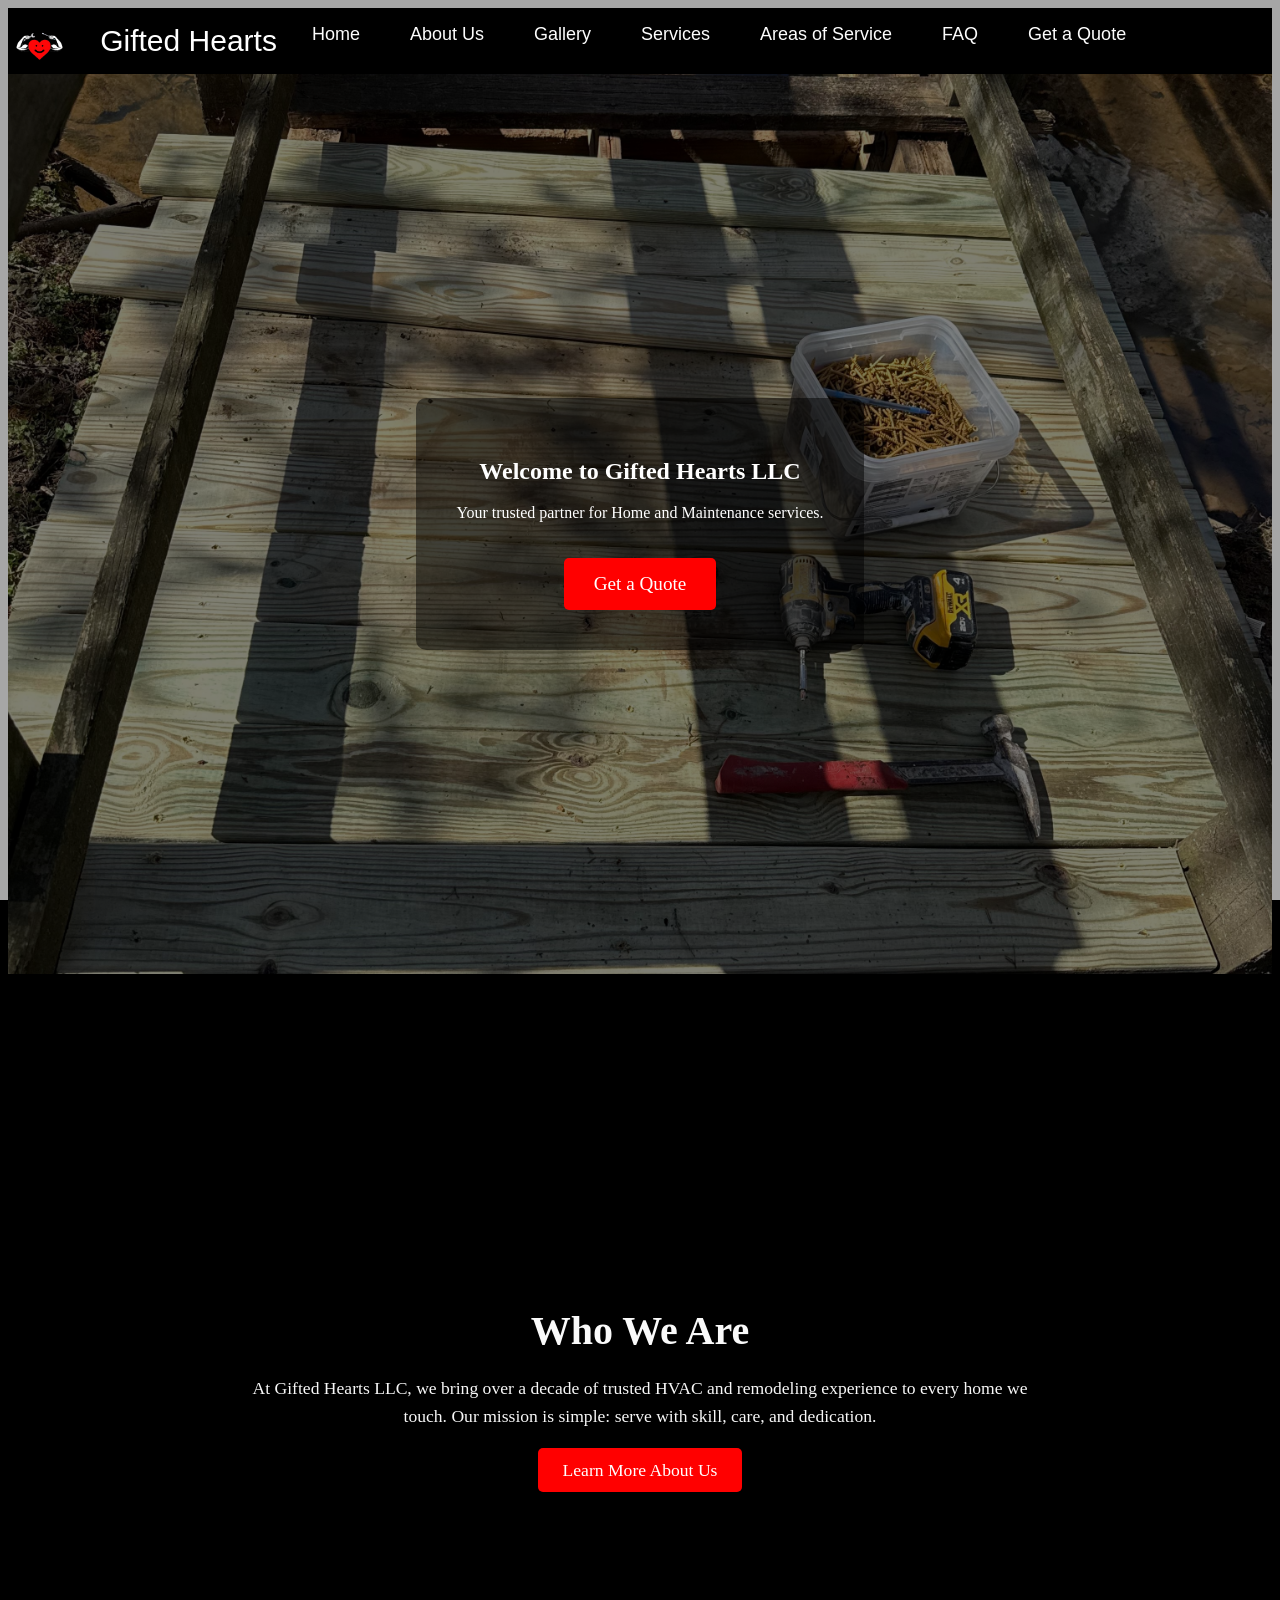
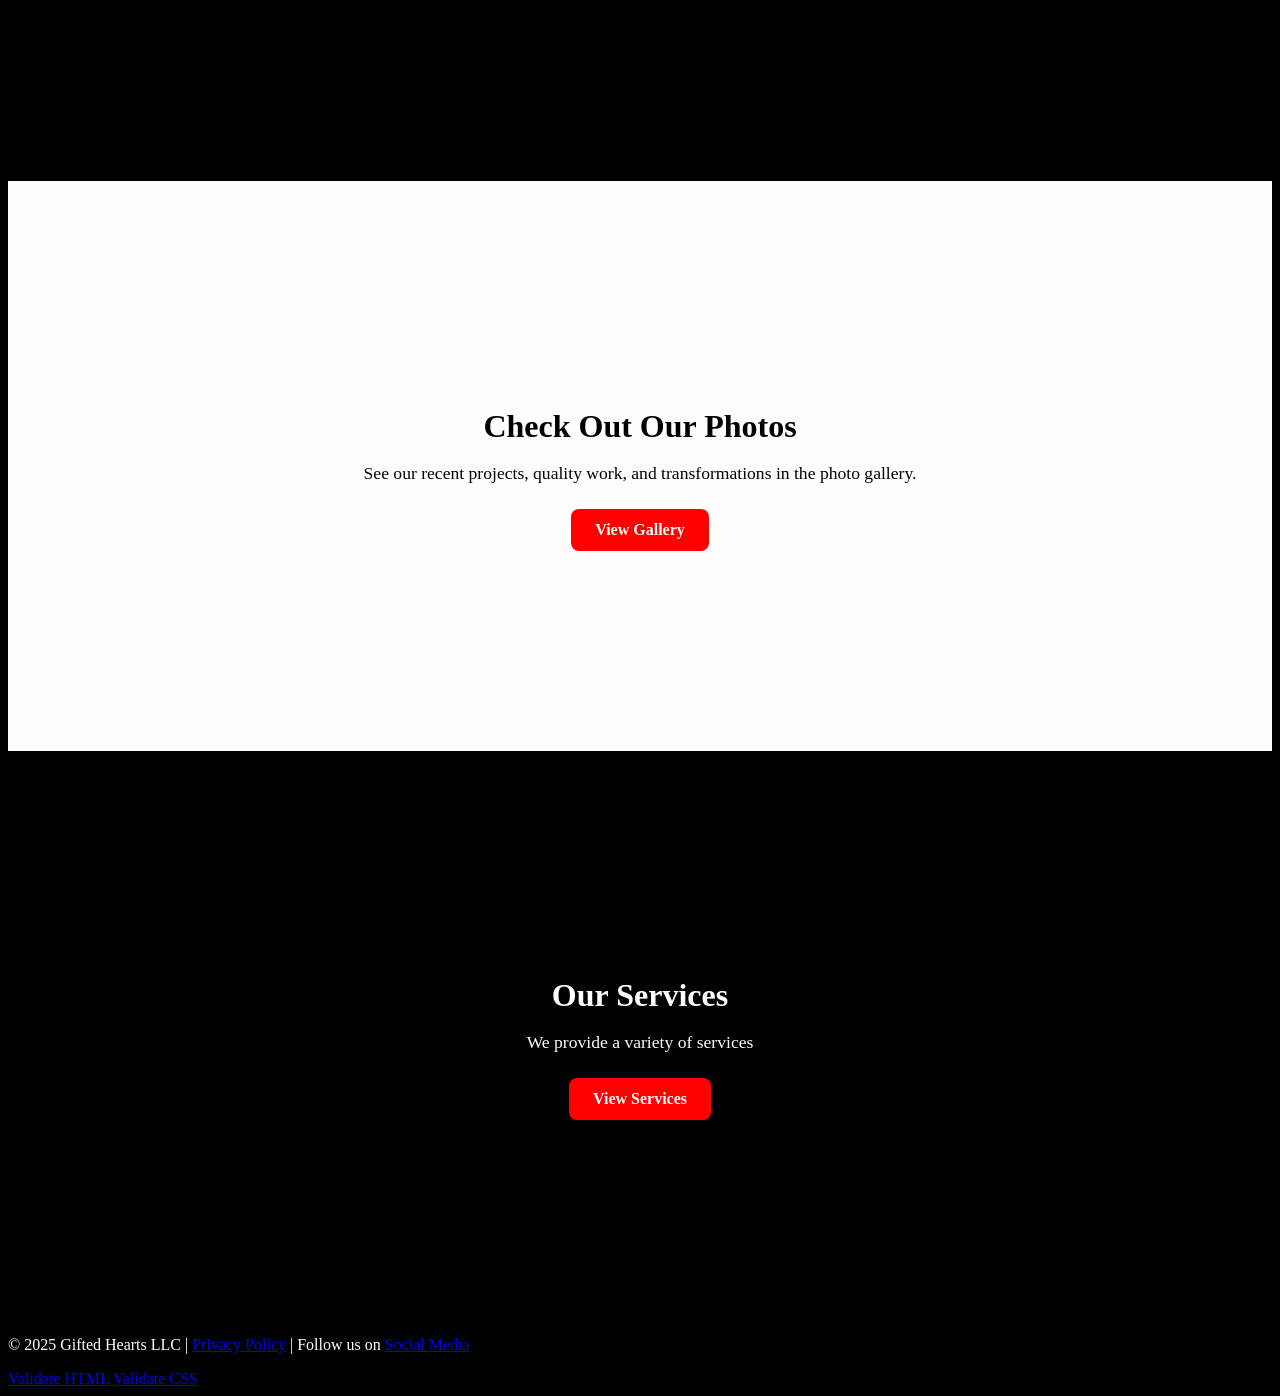
<file: index.html>
<!DOCTYPE html>
<html lang="en">
<head>
    <meta charset="UTF-8">
    <meta name="viewport" content="width=device-width, initial-scale=1.0">
    <title>Gifted Hearts LLC</title>
    <link rel="stylesheet" href="index.css">
    <link rel="stylesheet" href="navbar.css">
    <link href="https://cdn.jsdelivr.net/npm/aos@2.3.4/dist/aos.css" rel="stylesheet">
    <script src="https://cdn.jsdelivr.net/npm/aos@2.3.4/dist/aos.js"></script>
</head>
<body>
    <header>
        <div id="navbar"></div>
        <script>
          fetch('navbar.html')
            .then(res => res.text())
            .then(data => {
              document.getElementById('navbar').innerHTML = data;
            });
        </script>

    </header>
<main>
    <section id="hero">
        <div class="hero-overlay">
            <h2>Welcome to Gifted Hearts LLC</h2>
            <p>Your trusted partner for Home and Maintenance services.</p>
            <a href="quote.html" class="quote-button">Get a Quote</a>
        </div>
    </section>
</main>
    <section id="about-preview">
        <div class="about-content">
            <h2>Who We Are</h2>
            <p>At Gifted Hearts LLC, we bring over a decade of trusted HVAC and remodeling experience to every home we touch. Our mission is simple: serve with skill, care, and dedication.</p>
            <a href="about.html" class="about-button">Learn More About Us</a>
    </div>
  </section>
  <section id="dark-preview">
    <h2>Check Out Our Photos</h2>
    <p>See our recent projects, quality work, and transformations in the photo gallery.</p>
    <a href="gallery.html" class="btn">View Gallery</a>
  </section>
  
  <section id="light-preview">
    <h2>Our Services </h2>
    <p>We provide a variety of services</p>
    <a href="services.html" class="btn">View Services</a>
  </section>
  
    <footer>
        <p>&copy; 2025 Gifted Hearts LLC | <a href="#">Privacy Policy</a> | Follow us on <a href="https://www.instagram.com/gifted_heartsllc?utm_source=ig_web_button_share_sheet&igsh=ZDNlZDc0MzIxNw==">Social Media</a></p>
        <a href="https://validator.w3.org/check?uri=referer">Validate HTML</a>
        <a href="https://jigsaw.w3.org/css-validator/check/referer">Validate CSS</a>
    </footer>

</body>
</html>
</file>
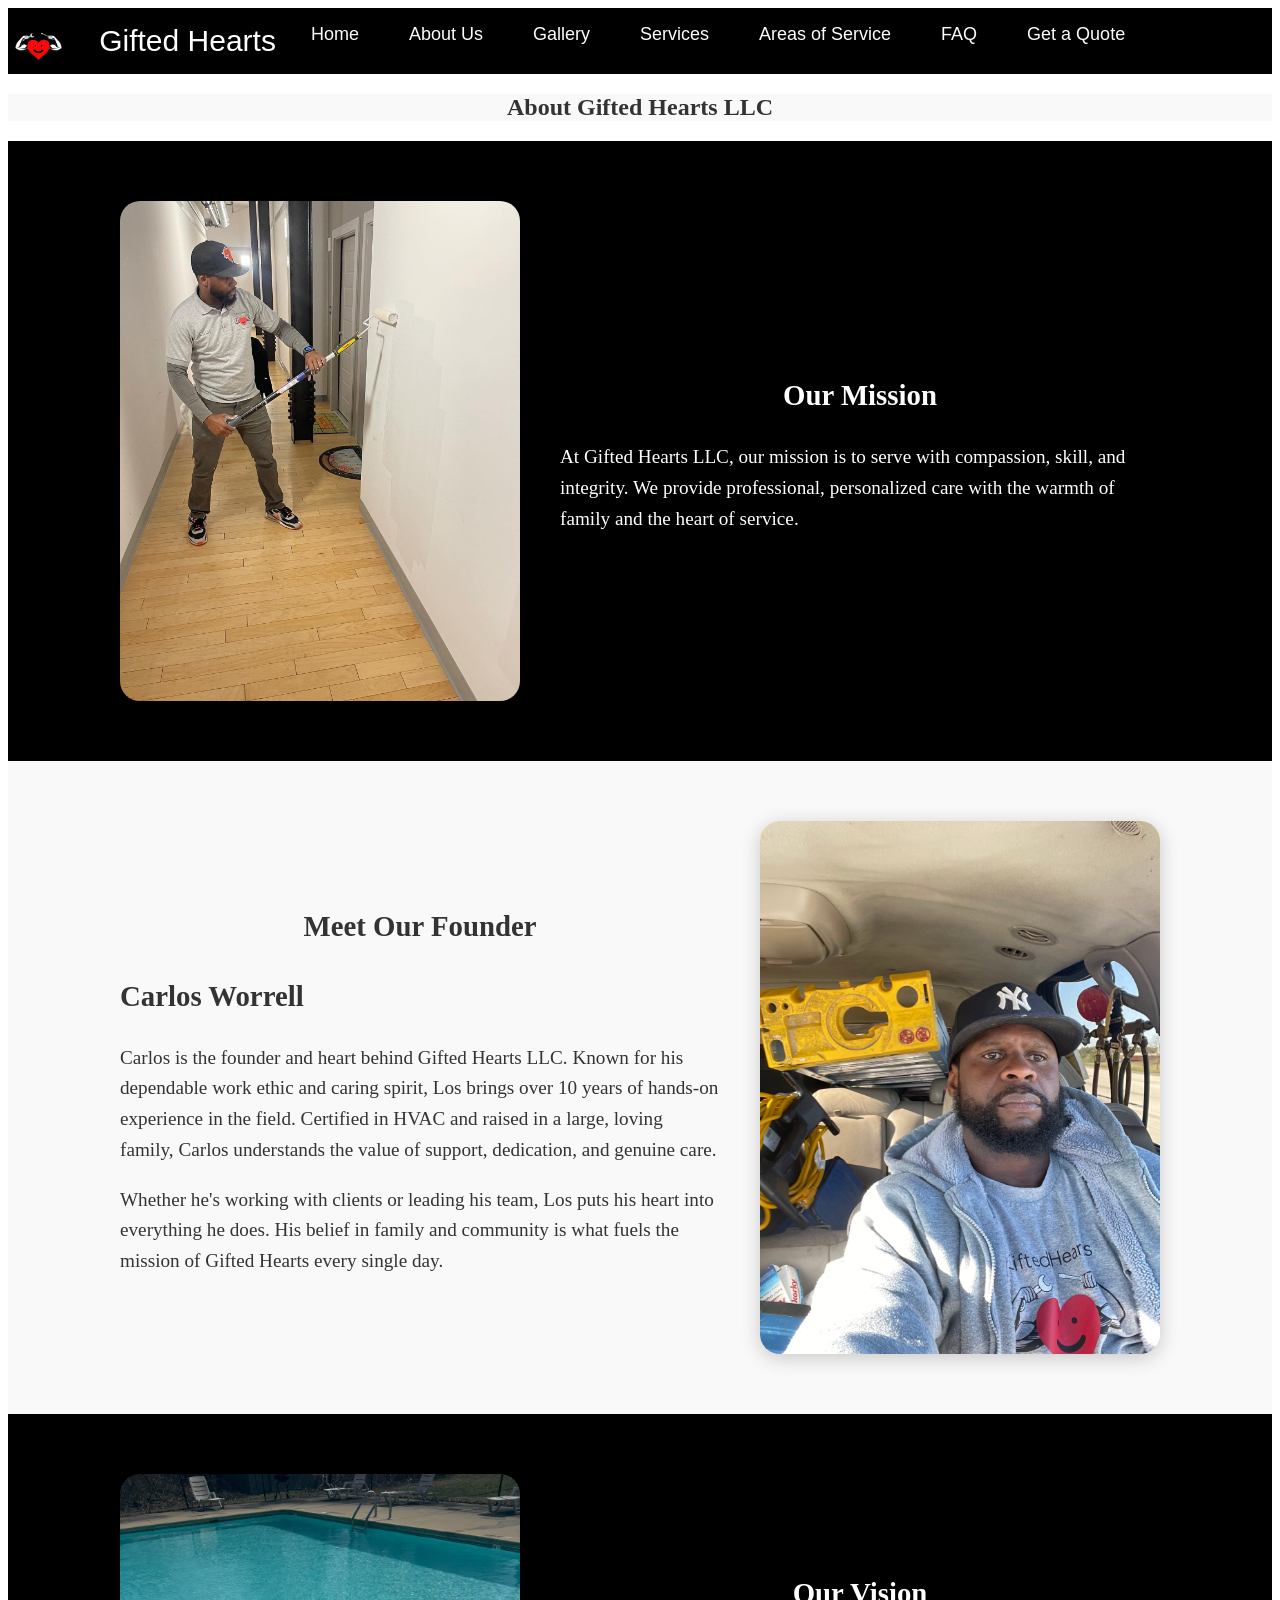
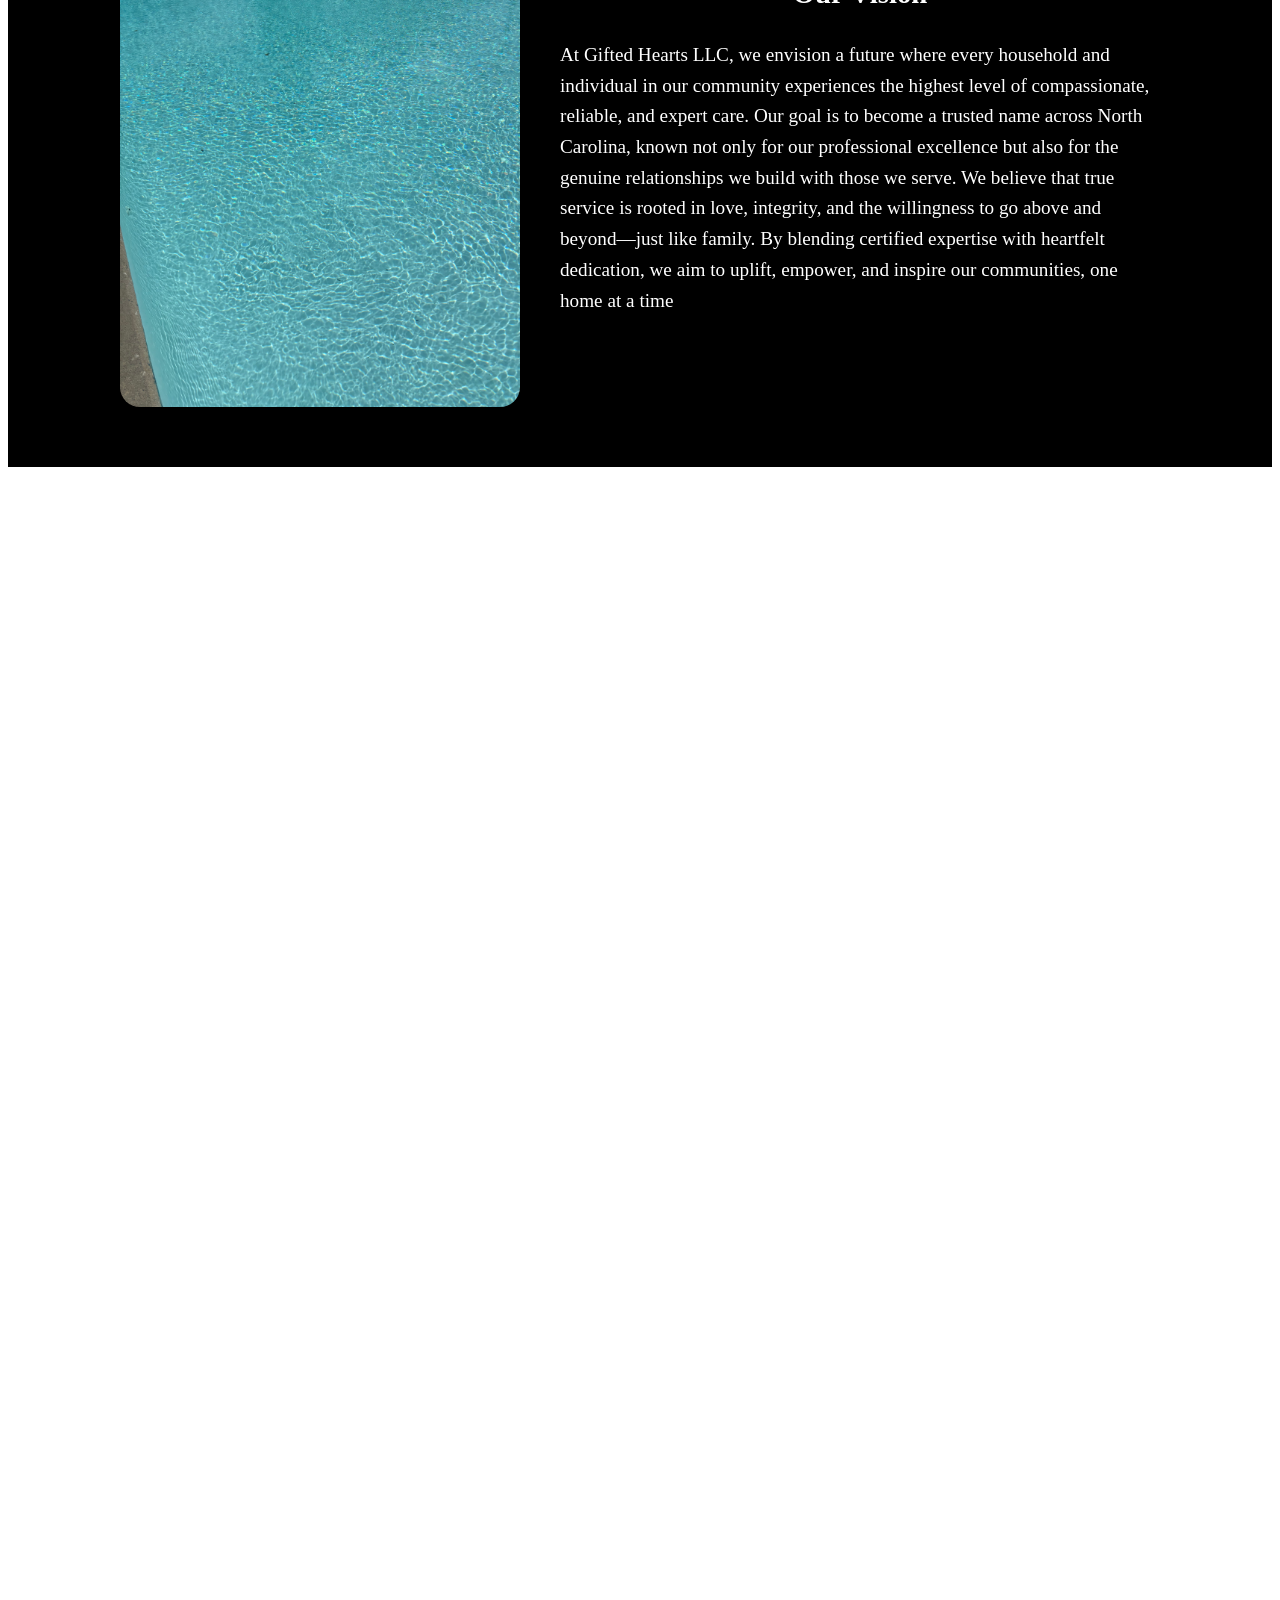
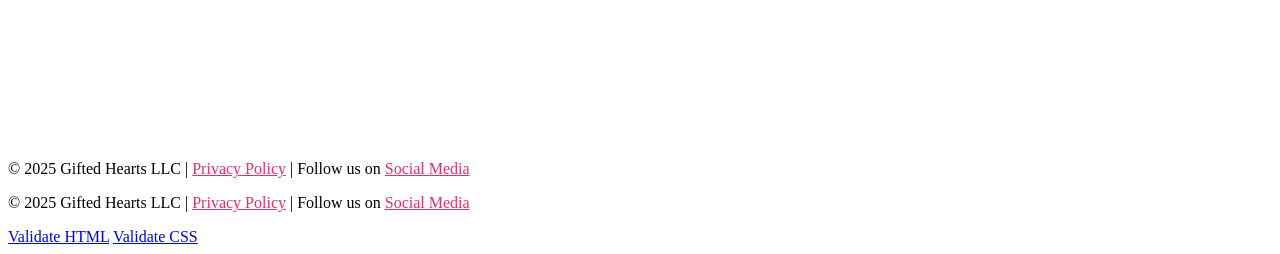
<file: about.html>
<!DOCTYPE html>
<html lang="en">
<head>
    <meta charset="UTF-8">
    <meta name="viewport" content="width=device-width, initial-scale=1.0">
    <title>About</title>
    <link rel="stylesheet" href="about.css">
    <link rel="stylesheet" href="navbar.css">
    <link href="https://cdn.jsdelivr.net/npm/aos@2.3.4/dist/aos.css" rel="stylesheet">
    <script src="https://cdn.jsdelivr.net/npm/aos@2.3.4/dist/aos.js"></script>
    <script src="about.js"></script>
</head>
<body>
    <header>
        <div id="navbar"></div>
          
        <script>
          fetch('navbar.html')
            .then(res => res.text())
            .then(data => {
              document.getElementById('navbar').innerHTML = data;
            });
        </script>
    </header>
    <div id="all-sections">
    <section class="about" id="section-light" data-aos="fade-up">
        <h1 id="title">About Gifted Hearts LLC</h1>
    </section>
    <section class="about-section" id="section-dark" data-aos="fade-right">
        <div class="team-member">
            <img src="LosPainting.jpeg" alt="Founder photo">
                <div class="bio">
                    <h1>Our Mission</h1>
                <p>At Gifted Hearts LLC, our mission is to serve with compassion, skill, and integrity. We provide professional, personalized care with the warmth of family and the heart of service.</p>
                </div>
        </div>
    </section>
    <section class="team-section" id="section-light" data-aos="fade-left">
        <div class="team-member reverse">
          <img src="Selfie.jpg" alt="Founder photo">
          <div class="bio">
            <h1>Meet Our Founder</h1>
            <h2>Carlos Worrell</h2>
            <p id="text1">Carlos is the founder and heart behind Gifted Hearts LLC. Known for his dependable work ethic and caring spirit, Los brings over 10 years of hands-on experience in the field. Certified in HVAC and raised in a large, loving family, Carlos understands the value of support, dedication, and genuine care.</p>
            <p>Whether he's working with clients or leading his team, Los puts his heart into everything he does. His belief in family and community is what fuels the mission of Gifted Hearts every single day.</p>
          </div>
        </div>
    </section>
    <section class="vision-section" id="section-dark" data-aos="fade-right">
        <div class="team-member">
            <img src="Pool job2.jpg" alt="Pool photo">
            <div class="bio">
        <h1>Our Vision</h1>
        <p>At Gifted Hearts LLC, we envision a future where every household and individual in our community experiences the highest level of compassionate, reliable, and expert care. Our goal is to become a trusted name across North Carolina, known not only for our professional excellence but also for the genuine relationships we build with those we serve. We believe that true service is rooted in love, integrity, and the willingness to go above and beyond—just like family. By blending certified expertise with heartfelt dedication, we aim to uplift, empower, and inspire our communities, one home at a time</p>
        </div>
        </div>
    </section>

    <section class="core-values" id="section-light" data-aos="zoom-in">
        <div class="team-member reverse">
            <img src="PressureWash.png" alt="pressure wash">
            <div class="bio">
        <h2>Our Core Values</h2>
        <ul class="values-list">
         <h3><li>❤️ Compassion</li></h3>
          <p>We lead with empathy and kindness. Every service we provide is rooted in understanding and the genuine desire to care for others as if they were our own family.</p>
          
          <h3><li>🤝 Integrity</li></h3>
          <p>Trust is earned through honesty, transparency, and doing what’s right — even when no one is watching. We hold ourselves to the highest ethical standards in every job, big or small.</p>
          
          <h3><li>🌱 Growth</li></h3>
          <p>We believe in continuous improvement, both personally and professionally. Whether it's learning new skills or finding better ways to serve our clients, we never stop growing.</p>

          <h3><li>🎯 Dedication</li></h3>
          <p>Our commitment runs deep. We show up every day ready to give 110%, delivering consistent, quality work fueled by purpose and pride.</p>
        </ul>
        </div>
        </div>
    </section>

    <section class="Socail-Section" id="section-dark" data-aos="fade-right">
        <div class="team-member">
            <img src="connectWithUs.png" alt="instagram Logo">
            <div class="bio">
                <h2>Connect With Us</h2>
            <p><a href="https://www.instagram.com/gifted_heartsllc?utm_source=ig_web_button_share_sheet&igsh=ZDNlZDc0MzIxNw==">Instagram</a></p>
            </div>
        </div>
    </section>

    <section class="about-cta" id="section-light" data-aos="fade-up">
        <h2>Want to Learn More?</h2>
        <p id="link">Visit our <a href="services.html">Services</a> page or <a href="quote.html">Get a Quote</a> now!</p>
    </section>

    </div>
    
    <footer>
        <p>&copy; 2025 Gifted Hearts LLC | <a href="#">Privacy Policy</a> | Follow us on <a href="https://www.instagram.com/gifted_heartsllc?utm_source=ig_web_button_share_sheet&igsh=ZDNlZDc0MzIxNw==">Social Media</a></p>
    </footer>

    <script src="about.js"></script>
    <footer>
        <p>&copy; 2025 Gifted Hearts LLC | <a href="#">Privacy Policy</a> | Follow us on <a href="https://www.instagram.com/gifted_heartsllc?utm_source=ig_web_button_share_sheet&igsh=ZDNlZDc0MzIxNw==">Social Media</a></p>
        <a href="https://validator.w3.org/check?uri=referer">Validate HTML</a>
        <a href="https://jigsaw.w3.org/css-validator/check/referer">Validate CSS</a>
    </footer>
</body>
</html>
</file>
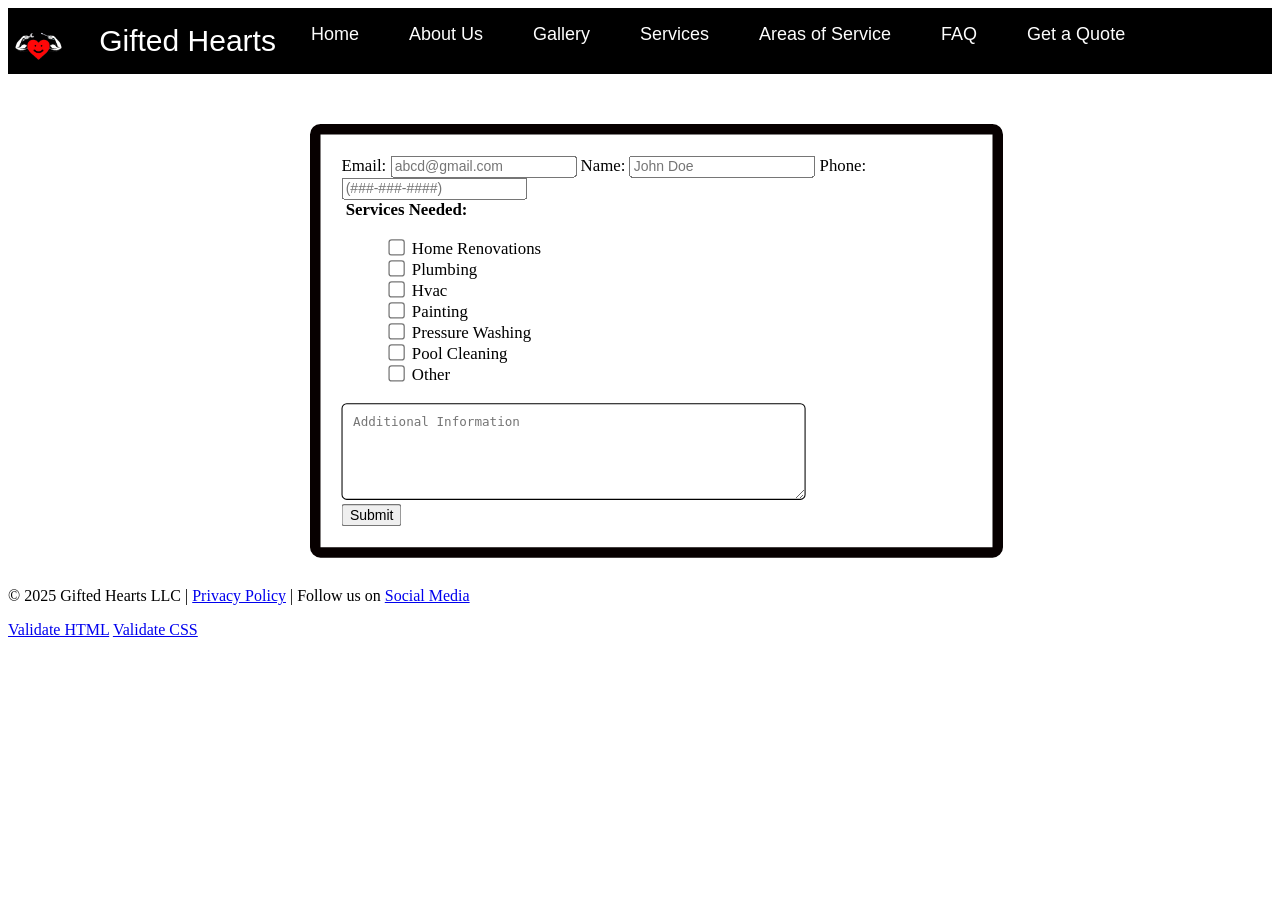
<file: quote.html>
<!DOCTYPE html>
<html lang="en">
<head>
    <link rel="stylesheet" href="quotes.css">
    <link rel="stylesheet" href="navbar.css">
    <meta charset="UTF-8">
    <meta name="viewport" content="width=device-width, initial-scale=1.0">
    <title>Quotes</title>
</head>
<body>
    <header>
            <div id="navbar"></div>
          
            <script>
              fetch('navbar.html')
                .then(res => res.text())
                .then(data => {
                  document.getElementById('navbar').innerHTML = data;
                });
            </script>
    </header>
    <form action="https://formsubmit.co/giftedheartsllc@yahoo.com" method="POST" id="form-container">
        <label for="email">Email:</label>
        <input type="email" name="email" placeholder="abcd@gmail.com" required>
        <label for="name">Name:</label>
        <input type="text" name="name" placeholder="John Doe"required>
        <label for="phone">Phone:</label>
        <input type="tel" name="phone" placeholder="(###-###-####)" required>
        
        <fieldset>
            <legend>Services Needed:</legend>
          <ul>
            <li>
            <input type="checkbox" name="services" value="Home Renovation">Home Renovations
            </li>
            <li>
            <input type="checkbox" name="services" value="Plumbing">Plumbing
            </li>
            <li>
            <input type="checkbox" name="services" value="Hvac">Hvac
            </li>
            <li>
            <input type="checkbox" name="services" value="Painting">Painting
            </li>
            <li>
            <input type="checkbox" name="services" value="Pressure Washing">Pressure Washing
            </li>
            <li>
            <input type="checkbox" name="services" value="Pool Cleaning">Pool Cleaning
            </li>
            <li>
            <input type="checkbox" name="services" value="Other">Other
            </li>
          </ul>
        </fieldset>
        <textarea name="message" placeholder="Additional Information" id="textbox"></textarea>
        <div>
        <button type="submit">Submit</button>
        </div>
    </form>

    <footer>
        <p>&copy; 2025 Gifted Hearts LLC | <a href="#">Privacy Policy</a> | Follow us on <a href="https://www.instagram.com/gifted_heartsllc?utm_source=ig_web_button_share_sheet&igsh=ZDNlZDc0MzIxNw==">Social Media</a></p>
        <a href="https://validator.w3.org/check?uri=referer">Validate HTML</a>
        <a href="https://jigsaw.w3.org/css-validator/check/referer">Validate CSS</a>
    </footer>
    
</body>
</html>
</file>
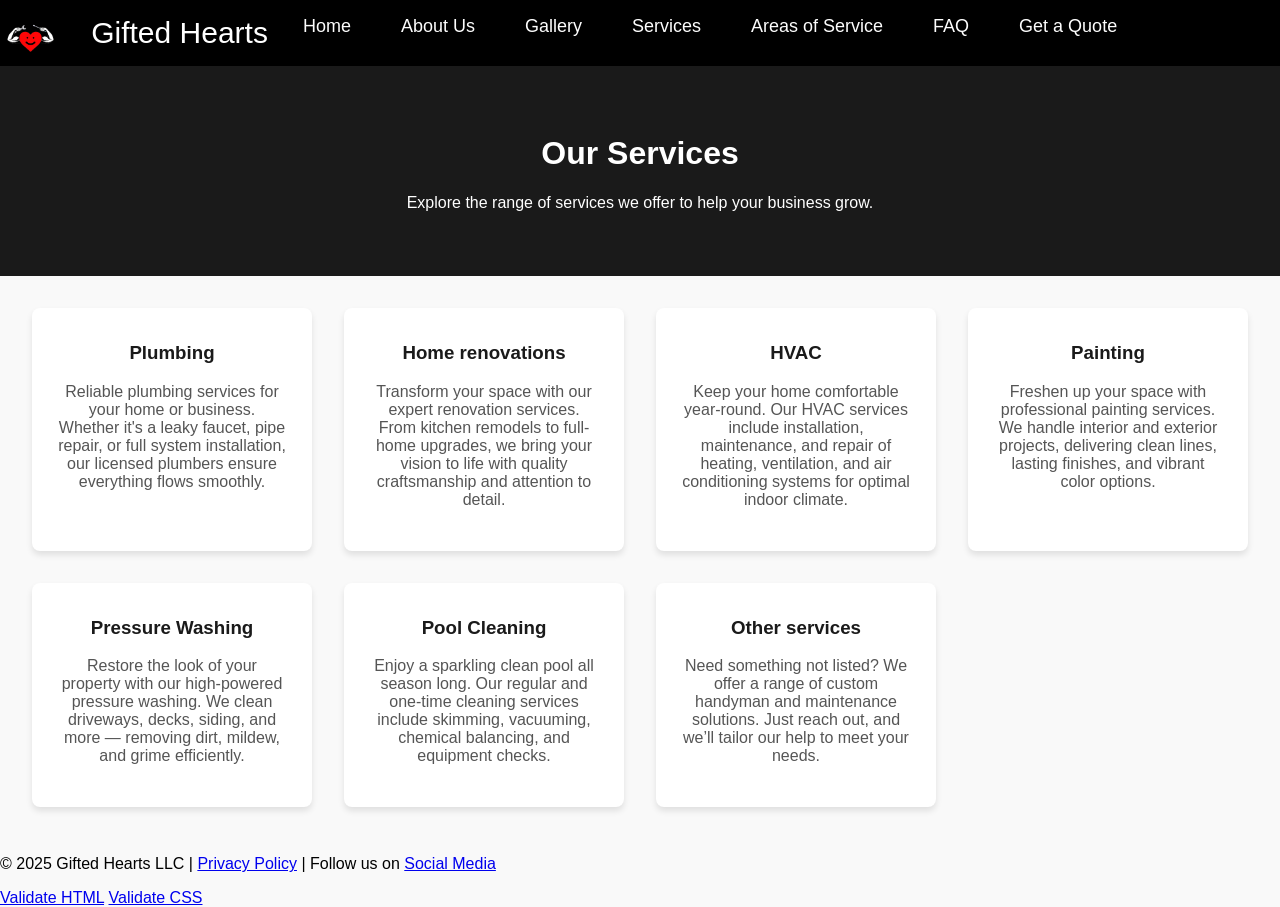
<file: services.html>
<!DOCTYPE html>
<html lang="en">
<head>
    <meta charset="UTF-8">
    <meta name="viewport" content="width=device-width, initial-scale=1.0">
    <title>Areas of Services</title>
    <link rel="stylesheet" href="navbar.css">
    <link rel="stylesheet" href="services.css">
    <script src="services.js"></script>
</head>
<body>
    <div id="navbar"></div>

    <header class="services-header">
      <h1>Our Services</h1>
      <p>Explore the range of services we offer to help your business grow.</p>
    </header>
  
    <section class="services-section">
      <div class="service-card">
        <h3>Plumbing</h3>
        <p>Reliable plumbing services for your home or business. Whether it's a leaky faucet, pipe repair, or full system installation, our licensed plumbers ensure everything flows smoothly.</p>
      </div>
      <div class="service-card">
        <h3>Home renovations</h3>
        <p>Transform your space with our expert renovation services. From kitchen remodels to full-home upgrades, we bring your vision to life with quality craftsmanship and attention to detail.</p>
      </div>
      <div class="service-card">
        <h3>HVAC</h3>
        <p>Keep your home comfortable year-round. Our HVAC services include installation, maintenance, and repair of heating, ventilation, and air conditioning systems for optimal indoor climate.</p>
      </div>
      <div class="service-card">
        <h3>Painting</h3>
        <p>Freshen up your space with professional painting services. We handle interior and exterior projects, delivering clean lines, lasting finishes, and vibrant color options.</p>
      </div>
      <div class="service-card">
        <h3>Pressure Washing</h3>
        <p>Restore the look of your property with our high-powered pressure washing. We clean driveways, decks, siding, and more — removing dirt, mildew, and grime efficiently.</p>
      </div>
      <div class="service-card">
        <h3>Pool Cleaning</h3>
        <p>Enjoy a sparkling clean pool all season long. Our regular and one-time cleaning services include skimming, vacuuming, chemical balancing, and equipment checks.</p>
      </div>
      <div class="service-card">
        <h3>Other services</h3>
        <p>Need something not listed? We offer a range of custom handyman and maintenance solutions. Just reach out, and we’ll tailor our help to meet your needs.</p>
      </div>
    </section>

    <div id="navbar"></div>
          
            <script>
              fetch('navbar.html')
                .then(res => res.text())
                .then(data => {
                  document.getElementById('navbar').innerHTML = data;
                });
            </script>
  
  <footer>
    <p>&copy; 2025 Gifted Hearts LLC | <a href="#">Privacy Policy</a> | Follow us on <a href="https://www.instagram.com/gifted_heartsllc?utm_source=ig_web_button_share_sheet&igsh=ZDNlZDc0MzIxNw==">Social Media</a></p>
    <a href="https://validator.w3.org/check?uri=referer">Validate HTML</a>
    <a href="https://jigsaw.w3.org/css-validator/check/referer">Validate CSS</a>
</footer>
</body>
</html>
</file>
<file: index.css>
head{
    background-color: black;
}
body{
    background-repeat: none;
    background-size: cover;
    background-color: black;
}
body::before {
    content: "";
    position: absolute;
    top: 0;
    left: 0;
    width: 100%;
    height: 100%;
    background-color: rgba(255, 255, 255, 0.65);
    z-index: -1;
}
.logo {
    height: 60px; 
    width: auto;
    margin-left: 1px;
}

#hero {
    height: 100vh;
    background: url('Deckjob.jpeg') no-repeat center center/cover;
    display: flex;
    align-items: center;
    justify-content: center;
    position: relative;
    color: white;
    text-align: center;
  }
  #hero::before {
    content: "";
    position: absolute;
    top: 0; left: 0;
    width: 100%;
    height: 100%;
    background-color: rgba(0, 0, 0, 0.5); 
    z-index: 1;
  }
  
  .hero-overlay {
    background-color: rgba(0, 0, 0, 0.5);
    padding: 40px;
    border-radius: 10px;
    position: relative;
    z-index: 2;
    text-align: center;
    color: white;
  }

  .quote-button {
    display: inline-block;
    margin-top: 20px;
    padding: 15px 30px;
    background-color: #ff0000;
    color: white;
    font-size: 1.2rem;
    text-decoration: none;
    border-radius: 5px;
    transition: background-color 0.3s;
  }
  
  .quote-button:hover {
    background-color: #000000;
  }
  
  @keyframes fadeIn {
    from {
      opacity: 0;
      transform: translateY(20px); 
    }
    to {
      opacity: 1;
      transform: translateY(0);
    }
  }
  
  
  .hero-overlay {
    background-color: rgba(0, 0, 0, 0.5);
    padding: 40px;
    border-radius: 10px;
    animation: fadeIn 1.5s ease-out;
  }
  
  
  .hero-overlay h2 {
    animation: fadeIn 1.2s ease-out;
  }
  
  .hero-overlay p {
    animation: fadeIn 1.6s ease-out;
  }
  
  .hero-overlay .quote-button {
    animation: fadeIn 2s ease-out;
  }

  #about-preview {
    background-color: #000000;
    padding: 300px 20px;
    text-align: center;
  }
  
  .about-content {
    max-width: 800px;
    margin: 0 auto;
  }
  
  .about-content h2 {
    font-size: 2.5rem;
    color: #fafafa;
    margin-bottom: 20px;
  }
  
  .about-content p {
    font-size: 1.1rem;
    color: #f7f7f7;
    margin-bottom: 30px;
    line-height: 1.6;
  }
  
  .about-button {
    padding: 12px 25px;
    background-color: #ff0000;
    color: white;
    text-decoration: none;
    font-size: 1.1rem;
    border-radius: 5px;
    transition: background-color 0.3s ease;
  }
  
  .about-button:hover {
    background-color: #fbfafa;
  }
  footer p{
    color: white;
  }
  #dark-preview {
    text-align: center;
    padding: 200px 20px;
    background-color: #fffdfd;
  }
  #light-preview {
    text-align: center;
    padding: 200px 20px;
    background-color: #010101;
  }
  
  #dark-preview h2 {
    font-size: 2rem;
    margin-bottom: 15px;
    color: #000000;
  }
  #light-preview h2 {
    font-size: 2rem;
    margin-bottom: 15px;
    color: #ffffff;
  }
  
  #dark-preview p {
    font-size: 1.1rem;
    margin-bottom: 25px;
    color: #000000;
  }
  #light-preview p {
    font-size: 1.1rem;
    margin-bottom: 25px;
    color: #fcfbfb;
  }
  
  #dark-preview .btn {
    display: inline-block;
    padding: 12px 24px;
    background-color: #ff0000;
    color: #ffffff;
    text-decoration: none;
    border-radius: 8px;
    font-weight: bold;
    transition: background-color 0.3s ease;
  }
  #light-preview .btn {
    display: inline-block;
    padding: 12px 24px;
    background-color: #ff0000;
    color: #f9f9f9;
    text-decoration: none;
    border-radius: 8px;
    font-weight: bold;
    transition: background-color 0.3s ease;
  }
  
  #dark-preview .btn:hover {
    background-color: #020202;
  }
  #light-preview .btn:hover {
    background-color: #ffffff;
  }
</file>
<file: navbar.css>
#form-container {
    width: 600px; 
    margin: 50px auto; 
    padding: 20px;
    background: #fff; 
    border-radius: 10px; 
    border: 10px solid #070000;
}
fieldset{
    border: none;
    margin: 1px;
    padding: 1px;
    border-radius: 5px;
    display: flex;
    justify-content: left;
}
legend{
    font-weight: bold;
}
input[type="checkbox"] {
    margin-right: 8px;
    transform: scale(1.2); 
}
ul{
    list-style-type: none;
}
h1{
    text-align: center;
}
nav{
    display: flex;
    justify-content: flex-start;
    gap: 20px;
    padding: 0;
     background-color: black;
}
nav ul{
    display: flex;
    justify-content: center;
    gap: 20px;
    padding: 0px;
    margin-bottom: 0;
}
nav ul li{
    display: inline;
}
nav ul li a{
    text-decoration: none;
    color: rgb(253, 253, 253);
    font-size: 18px;
    font-family:'Gill Sans', 'Gill Sans MT', Calibri, 'Trebuchet MS', sans-serif;
    padding: 15px 15px; 
    transition: 0.3s;
}
nav ul li a:hover{
    color:white;
    border-radius: 10px;
    background-color: red;
}
.header-container{
    display:flex;
    align-items: center;
    gap: 5px;
    padding: 10px 20px;
}
.logo {
    height: 50px; 
    width: auto;
}
#form-container {
    transform: scale(1.05); 
    transform-origin: top left; 
  }
  #title-logo{
    color:white;
    font-family:'Gill Sans', 'Gill Sans MT', Calibri, 'Trebuchet MS', sans-serif;
    font-size: 30px;
    margin-left: 10px;
  }
</file>
<file: about.css>
h1{
    text-align:center;
}
 
  
  #section-light {
    background-color: #f9f9f9;
    color: #333;
  }
  
  #section-dark {
    background-color: #000000;
    color: #fff;
  }
  
  #section-accent {
    background-color: #6b5b95;
    color: white;
  }
  
  .team-member {
    display: flex;
    flex-wrap: wrap; 
    align-items: center;
    justify-content: center;
    gap: 40px;
    padding: 60px 20px;
  }
  .team-member.reverse {
    flex-direction: row-reverse;
  }
  
  .team-member img {
    width: 100%;
    max-width: 400px;
    height: auto;
    border-radius: 20px;
    object-fit: cover;
    box-shadow: 0 4px 20px rgba(0, 0, 0, 0.2);
  }
  

  .bio {
    flex: 1;
    max-width: 600px;
    font-size: 1.2rem;
    line-height: 1.6;
  }
  @media (max-width: 768px) {
    .team-member {
      flex-direction: column;
      text-align: center;
    }
  
    .bio {
      padding: 20px 0;
    }
  }
  p a {
    color: #e1306c;
  }
  #title{
    text-align: center;
  }
</file>
<file: quotes.css>
#form-container {
    width: 600px; 
    margin: 50px auto; 
    padding: 20px;
    background: #fff; 
    border-radius: 10px; 
    border: 10px solid #070000;
}
fieldset{
    border: none;
    margin: 1px;
    padding: 1px;
    border-radius: 5px;
    display: flex;
    justify-content: left;
}
legend{
    font-weight: bold;
}
input[type="checkbox"] {
    margin-right: 8px;
    transform: scale(1.2); 
}

.logo {
    height: 50px; 
    width: auto;
}
#form-container {
    transform: scale(1.05); 
    transform-origin: top left; 
  }

  #textbox{
    width: 70%;
    height: 70px; 
    padding: 10px; 
    font-size:small; 
    border: 1px solid #000000; 
    border-radius: 5px; 
     
  }
</file>
<file: services.css>
body {
    font-family: Arial, sans-serif;
    margin: 0;
    padding: 0;
    background: #f9f9f9;
  }
  
  .services-header {
    background-color: #1a1a1a;
    color: white;
    padding: 3rem 1rem;
    text-align: center;
  }
  
  .services-section {
    display: grid;
    grid-template-columns: repeat(auto-fit, minmax(250px, 1fr));
    gap: 2rem;
    padding: 2rem;
  }
  
  .service-card {
    background-color: white;
    padding: 1.5rem;
    border-radius: 8px;
    box-shadow: 0 4px 6px rgba(0,0,0,0.1);
    text-align: center;
    transition: transform 0.3s ease, opacity 0.5s ease;
    opacity: 0;
    border: 2px solid transparent;
  }
  .service-card:hover{
    border-color:rgb(0, 0, 0);
  }
  
  .service-card h3 {
    margin-top: 0.5rem;
    color: #1a1a1a;
  }
  
  .service-card p {
    color: #555;
  }
</file>
